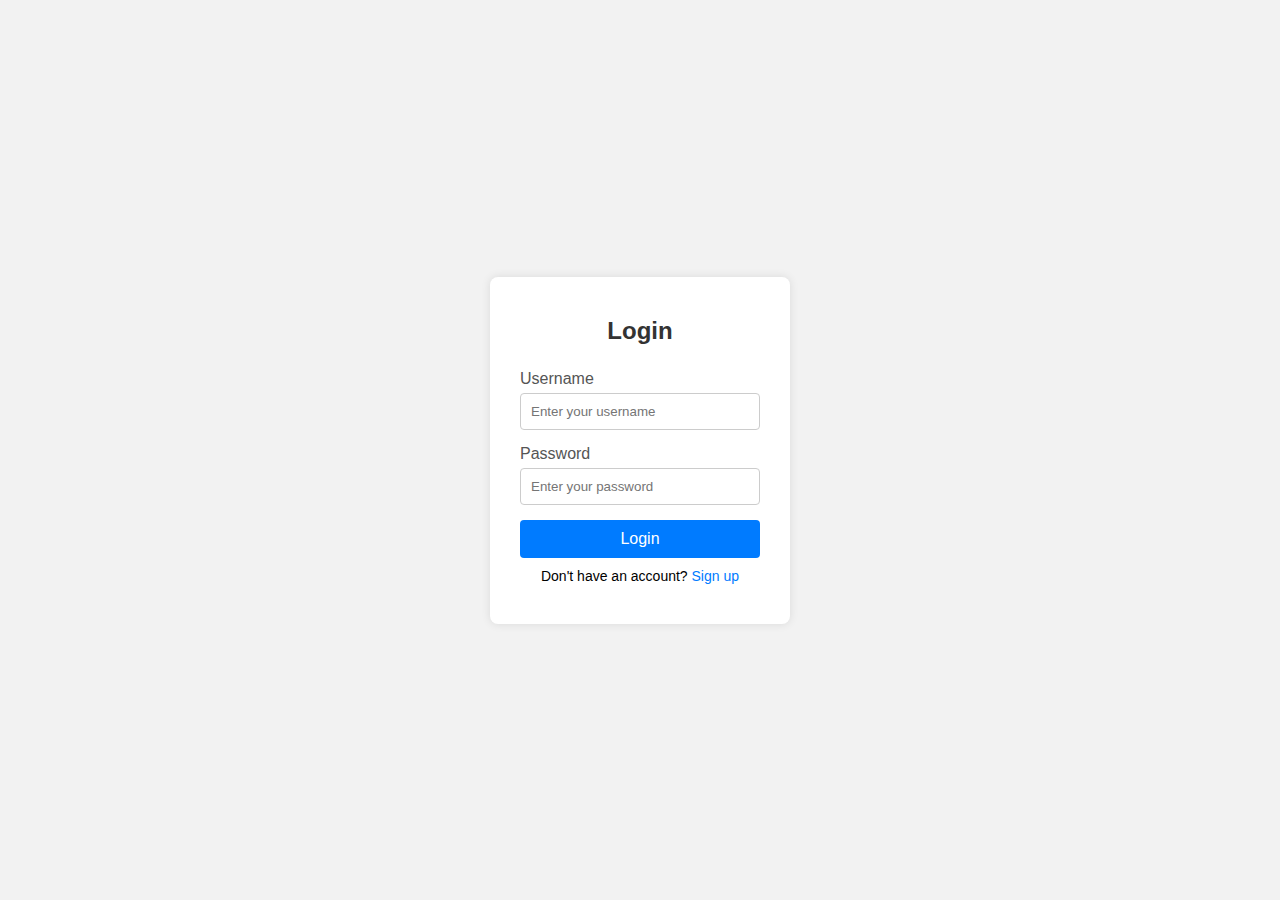
<file: Login page/index.html>
<!DOCTYPE html>
<html lang="en">
<head>
  <meta charset="UTF-8">
  <meta name="viewport" content="width=device-width, initial-scale=1.0">
  <title>Simple Login Page</title>
  <link rel="stylesheet" href="style.css">
</head>
<body>
  <div class="login-container">
    <h2>Login</h2>
    <form action="#">
      <label for="username">Username</label>
      <input type="text" id="username" name="username" placeholder="Enter your username" required>

      <label for="password">Password</label>
      <input type="password" id="password" name="password" placeholder="Enter your password" required>

      <button type="submit">Login</button>
      <p class="register-text">Don't have an account? <a href="#">Sign up</a></p>
    </form>
  </div>
</body>
</html>
</file>
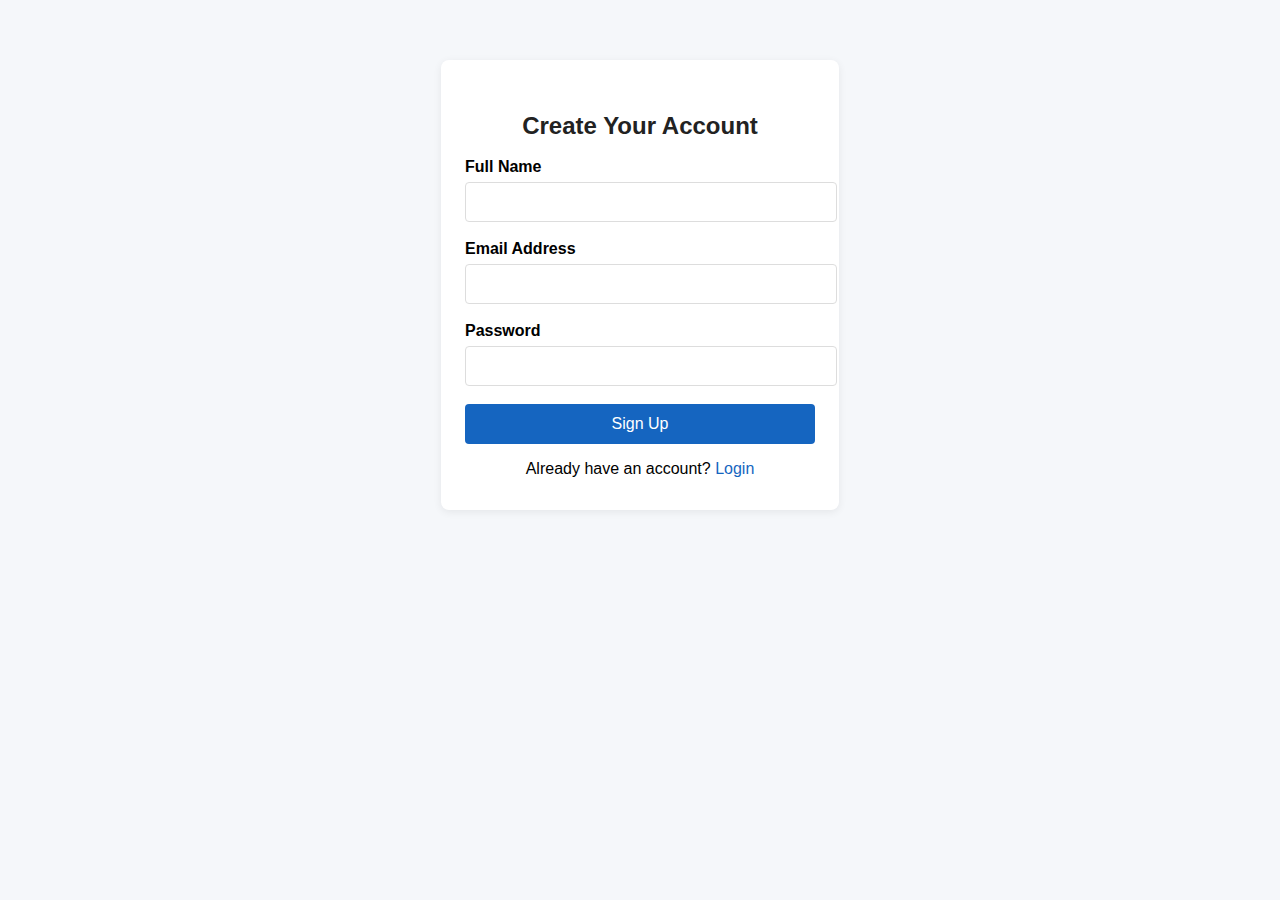
<file: sign up page/index.html>
<!DOCTYPE html>
<html lang="en">
<head>
    <meta charset="UTF-8">
    <title>Signup Page</title>
    <style>
        body {
            background: #f5f7fa;
            font-family: Arial, sans-serif;
        }
        .container {
            width: 350px;
            margin: 60px auto;
            padding: 32px 24px;
            background: #fff;
            border-radius: 8px;
            box-shadow: 0 2px 8px rgba(0,0,0,0.07);
        }
        .container h2 {
            margin-bottom: 18px;
            text-align: center;
            color: #222;
        }
        label {
            display: block;
            margin-bottom: 6px;
            font-weight: bold;
        }
        input[type="text"],
        input[type="email"],
        input[type="password"] {
            width: 100%;
            padding: 10px;
            margin-bottom: 18px;
            border: 1px solid #ddd;
            border-radius: 4px;
            font-size: 1em;
        }
        button {
            width: 100%;
            padding: 11px 0;
            background: #1565c0;
            color: #fff;
            font-size: 1em;
            border: none;
            border-radius: 4px;
            cursor: pointer;
        }
        button:hover {
            background: #0d47a1;
        }
        .login-link {
            text-align: center;
            margin-top: 16px;
        }
        .login-link a {
            text-decoration: none;
            color: #1565c0;
        }
    </style>
</head>
<body>
    <div class="container">
        <h2>Create Your Account</h2>
        <form>
            <label for="name">Full Name</label>
            <input type="text" id="name" name="name" required>

            <label for="email">Email Address</label>
            <input type="email" id="email" name="email" required>

            <label for="password">Password</label>
            <input type="password" id="password" name="password" required>

            <button type="submit">Sign Up</button>
        </form>
        <div class="login-link">
            Already have an account? <a href="#">Login</a>
        </div>
    </div>
</body>
</html>
</file>
<file: Login page/style.css>
* {
  margin: 0;
  padding: 0;
  box-sizing: border-box;
  font-family: Arial, sans-serif;
}

body {
  background-color: #f2f2f2;
  display: flex;
  justify-content: center;
  align-items: center;
  height: 100vh;
}

.login-container {
  background: white;
  padding: 40px 30px;
  border-radius: 8px;
  box-shadow: 0 0 10px rgba(0,0,0,0.1);
  width: 300px;
}

.login-container h2 {
  text-align: center;
  margin-bottom: 25px;
  color: #333;
}

label {
  display: block;
  margin-bottom: 5px;
  color: #555;
}

input[type="text"],
input[type="password"] {
  width: 100%;
  padding: 10px;
  margin-bottom: 15px;
  border: 1px solid #ccc;
  border-radius: 4px;
}

button {
  width: 100%;
  background-color: #007BFF;
  color: white;
  border: none;
  padding: 10px;
  border-radius: 4px;
  cursor: pointer;
  font-size: 16px;
}

button:hover {
  background-color: #0056b3;
}

.register-text {
  text-align: center;
  margin-top: 10px;
  font-size: 14px;
}

.register-text a {
  color: #007BFF;
  text-decoration: none;
}

.register-text a:hover {
  text-decoration: underline;
}
</file>
